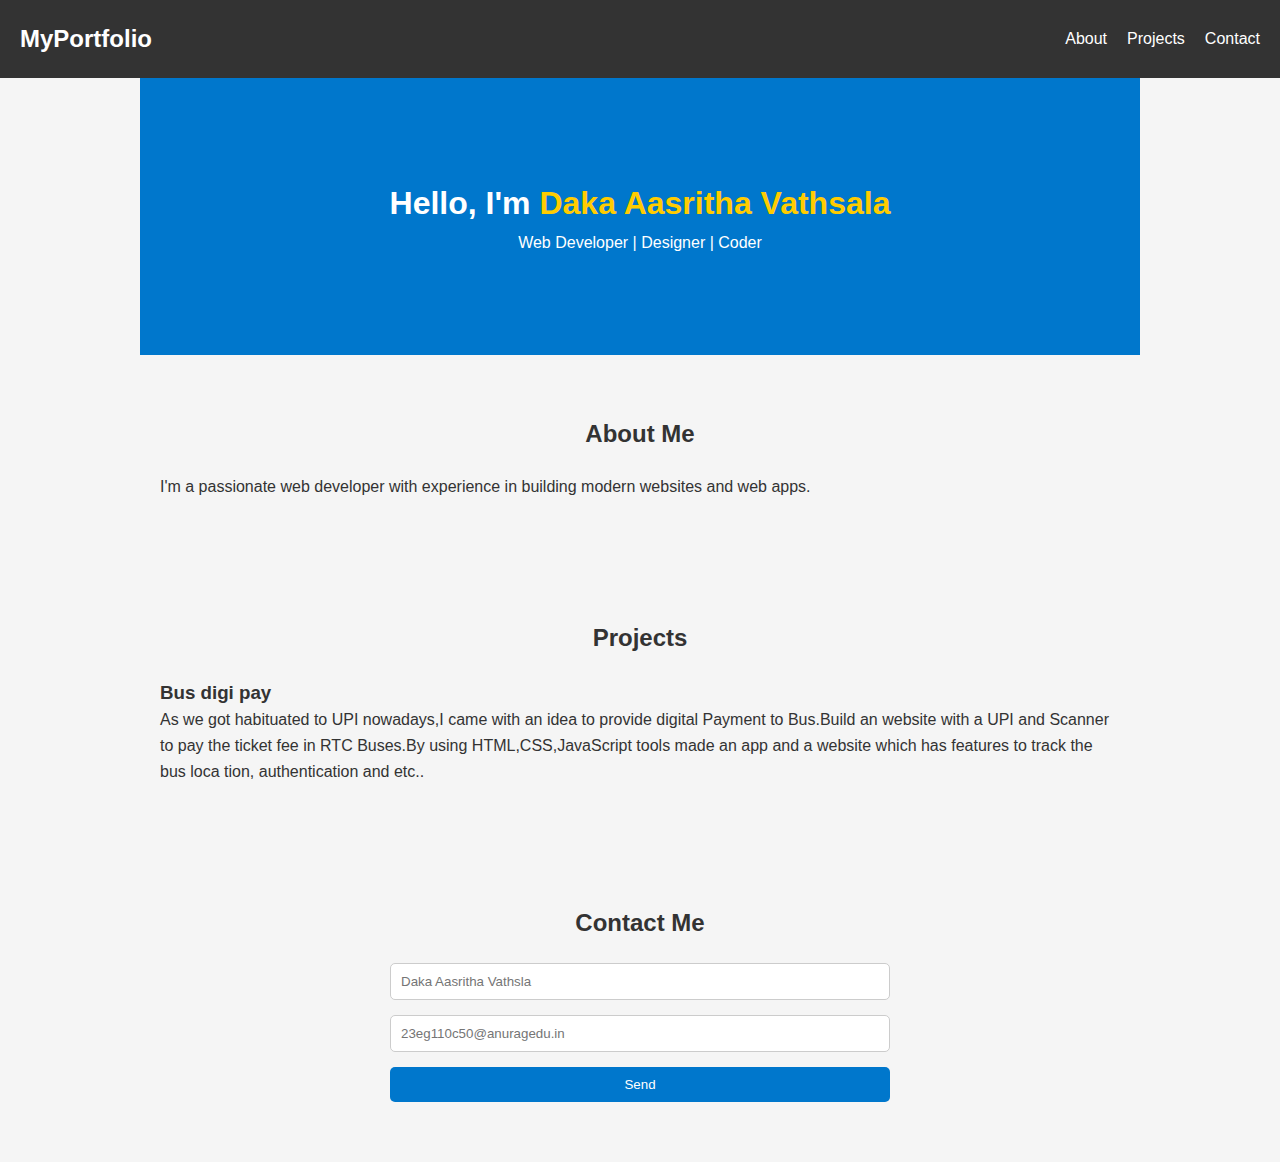
<file: index.html>
<!DOCTYPE html>
<html lang="en">
<head>
  <meta charset="UTF-8" />
  <meta name="viewport" content="width=device-width, initial-scale=1.0"/>
  <title>My Portfolio</title>
  <link rel="stylesheet" href="style.css">
</head>
<body>

  <header>
    <div class="logo">MyPortfolio</div>
    <nav id="navbar">
      <ul>
        <li><a href="#about">About</a></li>
        <li><a href="#projects">Projects</a></li>
        <li><a href="#contact">Contact</a></li>
      </ul>
    </nav>
    <div class="menu-toggle" onclick="toggleMenu()">☰</div>
  </header>

  <section id="hero">
    <h1>Hello, I'm <span>Daka Aasritha Vathsala</span></h1>
    <p>Web Developer | Designer | Coder</p>
  </section>

  <section id="about">
    <h2>About Me</h2>
    <p>
      I'm a passionate web developer with experience in building modern websites and web apps.
    </p>
  </section>

  <section id="projects">
    <h2>Projects</h2>
    <div class="project-list">
      <div class="Bus digi pay">
        <h3>Bus digi pay</h3>
        <p>As we got habituated to UPI nowadays,I came with an idea to provide digital Payment to Bus.Build an website with a UPI and Scanner to pay the ticket fee in RTC Buses.By using HTML,CSS,JavaScript tools made an app and a website which has features to track the bus loca
tion, authentication and etc..</p>
      </div>
    </div>
  </section>

  <section id="contact">
    <h2>Contact Me</h2>
    <form>
      <input type="text" placeholder="Daka Aasritha Vathsla" required />
      <input type="email" placeholder="23eg110c50@anuragedu.in" required />
      <button type="submit">Send</button>
    </form>
  </section>

  <script src="script.js"></script>
</body>
</html>
</file>
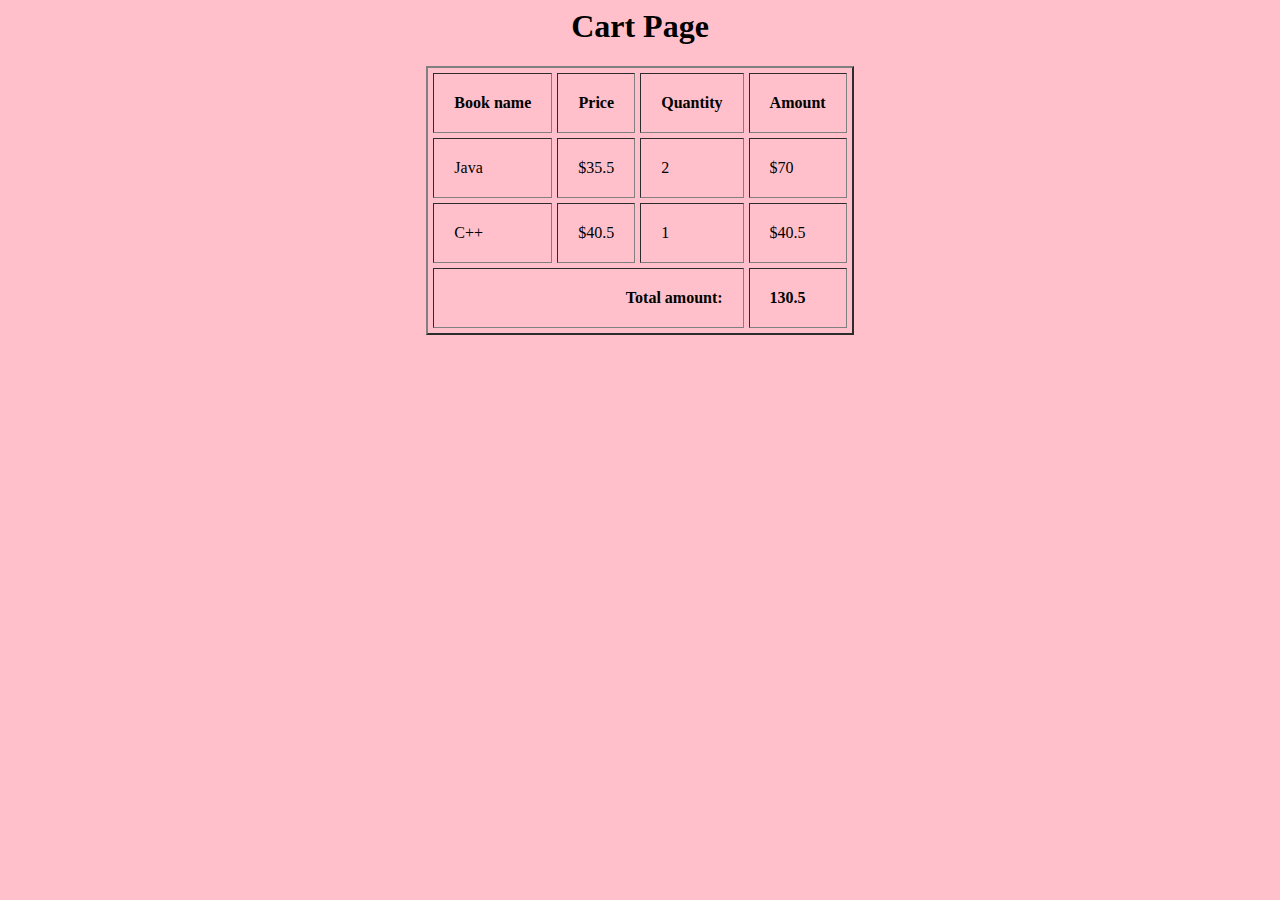
<file: cart.html>
<html>
<body bgcolor="pink">
<center><h1>Cart Page</h1>
<table align="center" border="2" cellspacing="5" cellpadding="20">
<tr>
      <th>Book name</th>
      <th>Price</th>
      <th>Quantity</th>
      <th>Amount</th>
</tr>
<tr>
       <td>Java</td>
       <td>$35.5</td>
       <td>2</td>
       <td>$70</td>
</tr>
<tr>
        <td>C++</td>
        <td>$40.5</td>
        <td>1</td>
        <td>$40.5</td>
</tr>
<tr>
         <td colspan=3 align="right"><b>Total amount:</b></td>
         <td ><b>130.5</b> </td>
</tr>
</body>
</html>
</file>
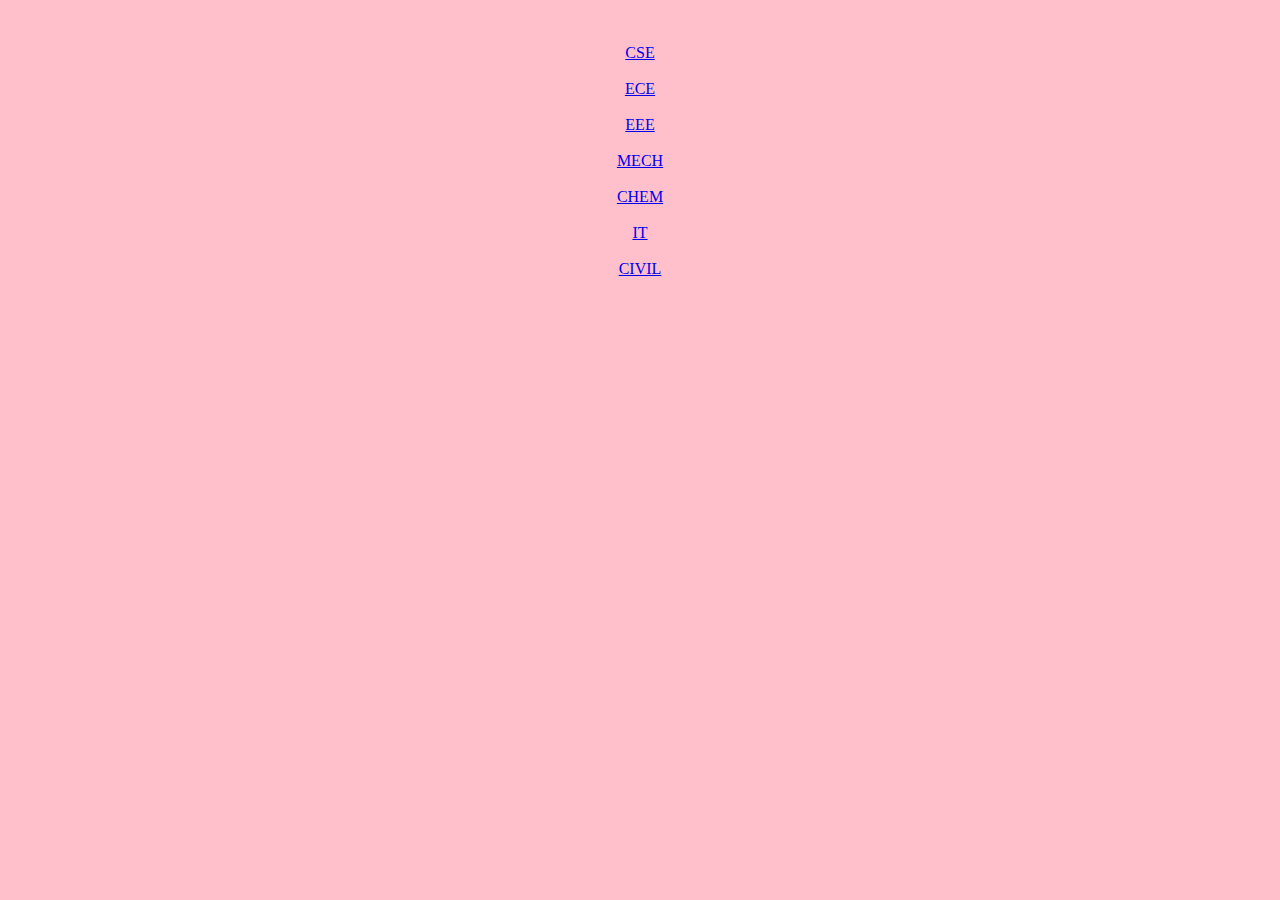
<file: frame2.html>
<html>
<body bgcolor="pink">
<br><br>
<CENTER><a href="cse.html" target="showframe">CSE</a><br><br>
<a href="ece.html" target="showframe">ECE</a><br><br>
<a href="eee.html" target="showframe">EEE</a><br><br>
<a href="mech.html" target="showframe">MECH</a><br><br>
<a href="chem.html" target="showframe">CHEM</a><br><br>
<a href="it.html" target="showframe">IT</a><br><br>
<a href="civil.html" target="showframe">CIVIL</a></CENTER><br><br>
</body>
</html>
</file>
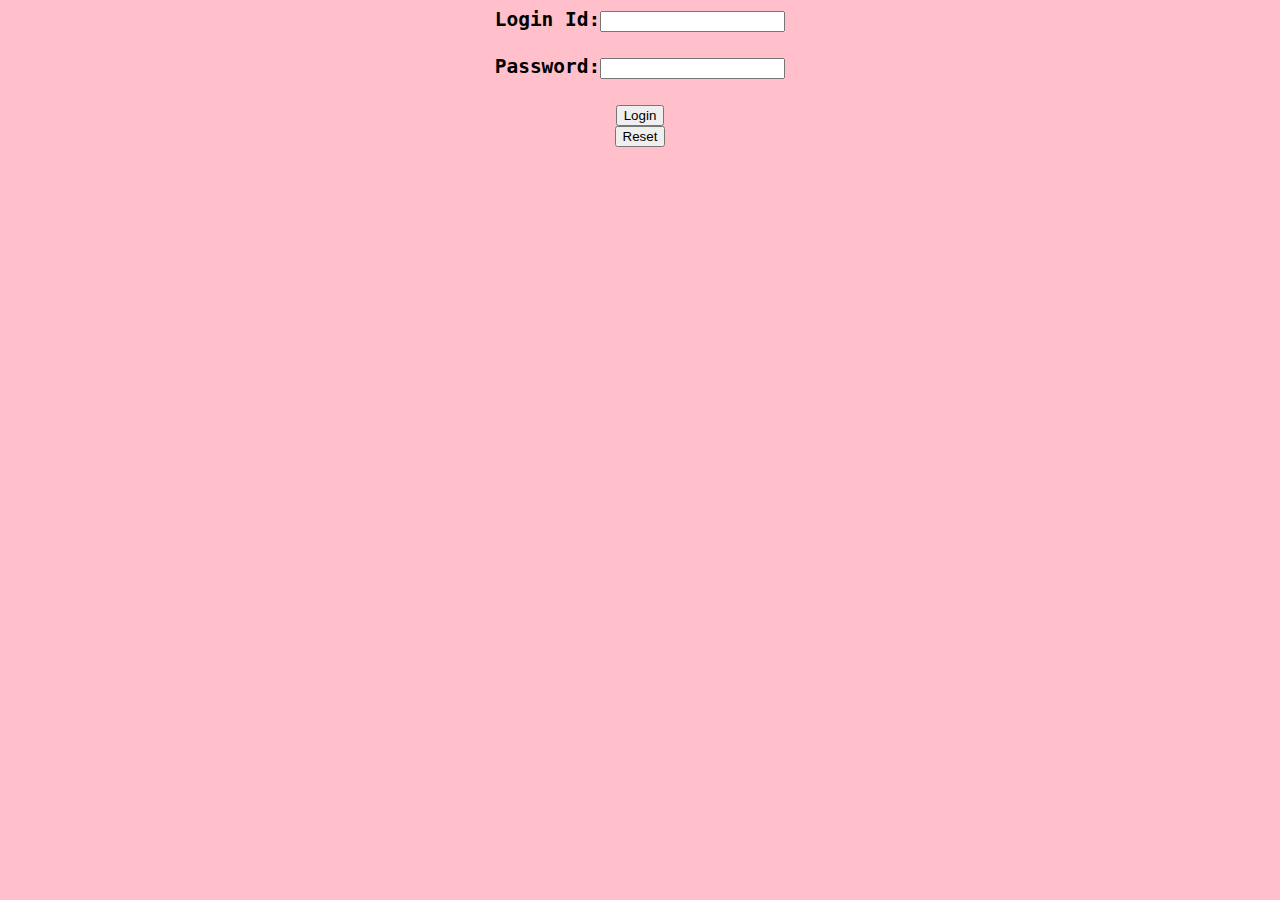
<file: login.html>
<html>
<head><title>Login Page</title></head>
<body bgcolor="pink">
<form action="">
<center>
<pre>
<h2>Login Id:<input type="text" name="login"/><br>
Password:<input type="password" name="pwd"/><br>
 <input type="submit" name="sub" value="Login"/> 
<input type="button" name="rst" value="Reset"/></h2>
</pre></center>
</form></body>
</html>
</file>
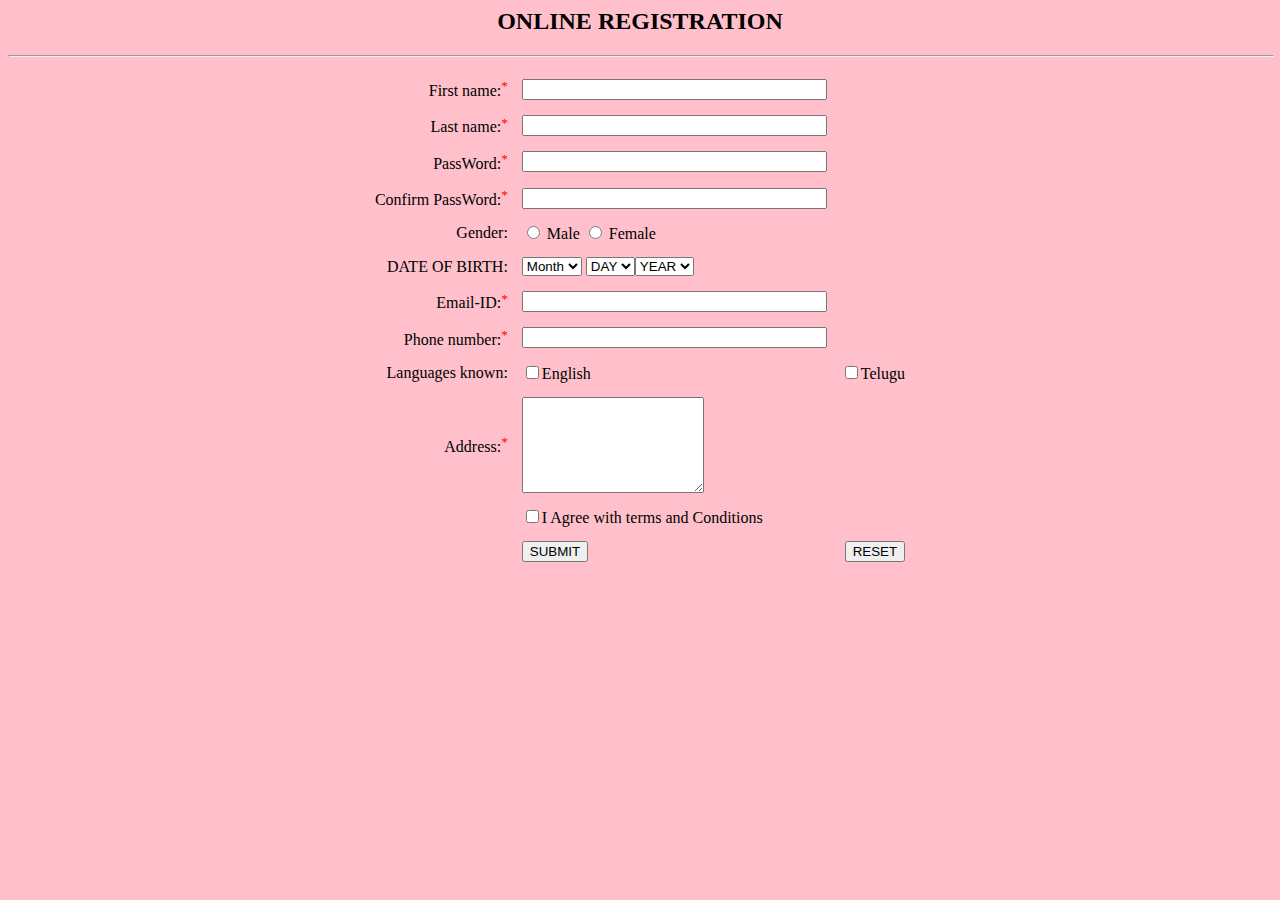
<file: registration.html>
<html>
<head>
<title>REGISTRATION FORM</title>
</head>
<body bgcolor="pink">
<h2 align="center">ONLINE REGISTRATION</h2>
<hr align="center" width="100%" />
<table align="center" cellspacing="12">
<tr>
<td align="right">First name:<font color="red"><sup>*</sup></font></td>
<td align="left"><input type="text" maxlength="40" size="35" name="fname">
</tr>
<tr>
<td align="right">Last name:<font color="red"><sup>*</sup></font></td>
<td align="left"><input type="text" maxlength="40" size="35" name="lname">
</tr>
<tr>
<td align="right">PassWord:<font color="red"><sup>*</sup></font></td>
<td align="left"><input type="PassWord" maxlength="40" size="35" name="pw">
</tr>
<tr>
<td align="right">Confirm PassWord:<font color="red"><sup>*</sup></font></td>
<td align="left"><input type="PassWord" maxlength="40" size="35" name="cp">
</tr>
<tr>
<td align="right">Gender:</td>
<form>
<td><input type="radio" name="sex" value="male" /> Male
<input type="radio" name="sex" value="female" /> Female</td>
</form>
</tr>
<tr>
<td align="right">DATE OF BIRTH:</td>
<td align="left">
<select name="dob">
<option value="x">Month</option>
<option value="j">JAN</option>
<option value="f">FEB</option>
<option value="m">MAR</option>
<option value="A">APR</option>
<option value="m">MAY</option>
<option value="j">JUN</option>
<option value="j">JUL</option>
<option value="j">AUG</option>
<option value="v">SEP</option>
<option value="o">OCT</option>
<option value="n">NOV</option>
<option value="d">DEC</option>
</select>
<select name="dob1">
<option value="v">DAY</option>
<option value="1">01</option>
<option value="2">02</option>
<option value="3">03</option>
<option value="4">04</option>
<option value="5">05</option>
<option value="6">06</option>
<option value="7">07</option>
<option value="8">08</option>
<option value="9">09</option>
<option value="c">10</option>
<option value="x">11</option>
<option value="a">12</option>
<option value="q">13</option>
<option value="f">14</option>
<option value="o">15</option>
<option value="s">16</option>
<option value="y">17</option>
<option value="z">18</option>
<option value="i">19</option>
<option value="j">20</option>
<option value="h">21</option>
<option value="e">22</option>
<option value="u">23</option>
<option value="e">24</option>
<option value="c">25</option>
<option value="b">26</option>
<option value="v">27</option>
<option value="p">28</option>
<option value="o">29</option>
<option value="k">30</option>
<option value="c">31</option>
</select><select name="dob3">
<option value="ram">YEAR</option>
<option value="2010">2010</option>
<option value="2009">2009</option>
<option value="2008">2008</option>
<option value="2007">2007</option>
<option value="2006">2006</option>
<option value="2005">2005</option>
<option value="2004">2004</option>
<option value="2003">2003</option>
</select>
<tr>
<td align="right">Email-ID:<font color="red"><sup>*</sup></font></td>
<td align="left"><input type="text" maxlength="40" size="35" name="ename">
</tr>
<tr>
<td align="right">Phone number:<font color="red"><sup>*</sup></font></td>
<td align="left"><input type="text" maxlength="40" size="35" name="phn">
</tr>
<tr>
<td align="right">Languages known:</td>
<td align="left"><input type="checkbox" name="hb" value="en">English</td>
<td align="left"><input type="checkbox" name="hb" value="te">Telugu</td>
</tr>
<tr>
<td align="right">Address:<font color="red"><sup>*</sup></font></td>
<td align="left"><textarea rows="6" cols="20" name="add">	</textarea>   </td>
</tr>
<tr>
<td></td>
<td align="left"><input type="checkbox" name="xx" value="yy">I Agree with terms and
Conditions</td>
</tr>
<tr> <td></td>
<td align="left"><input type="SUBMIT" value="SUBMIT"></td>
<td align="right"><input type="RESET" value="RESET"></td>
</tr>
</table></body>
</html>
</file>
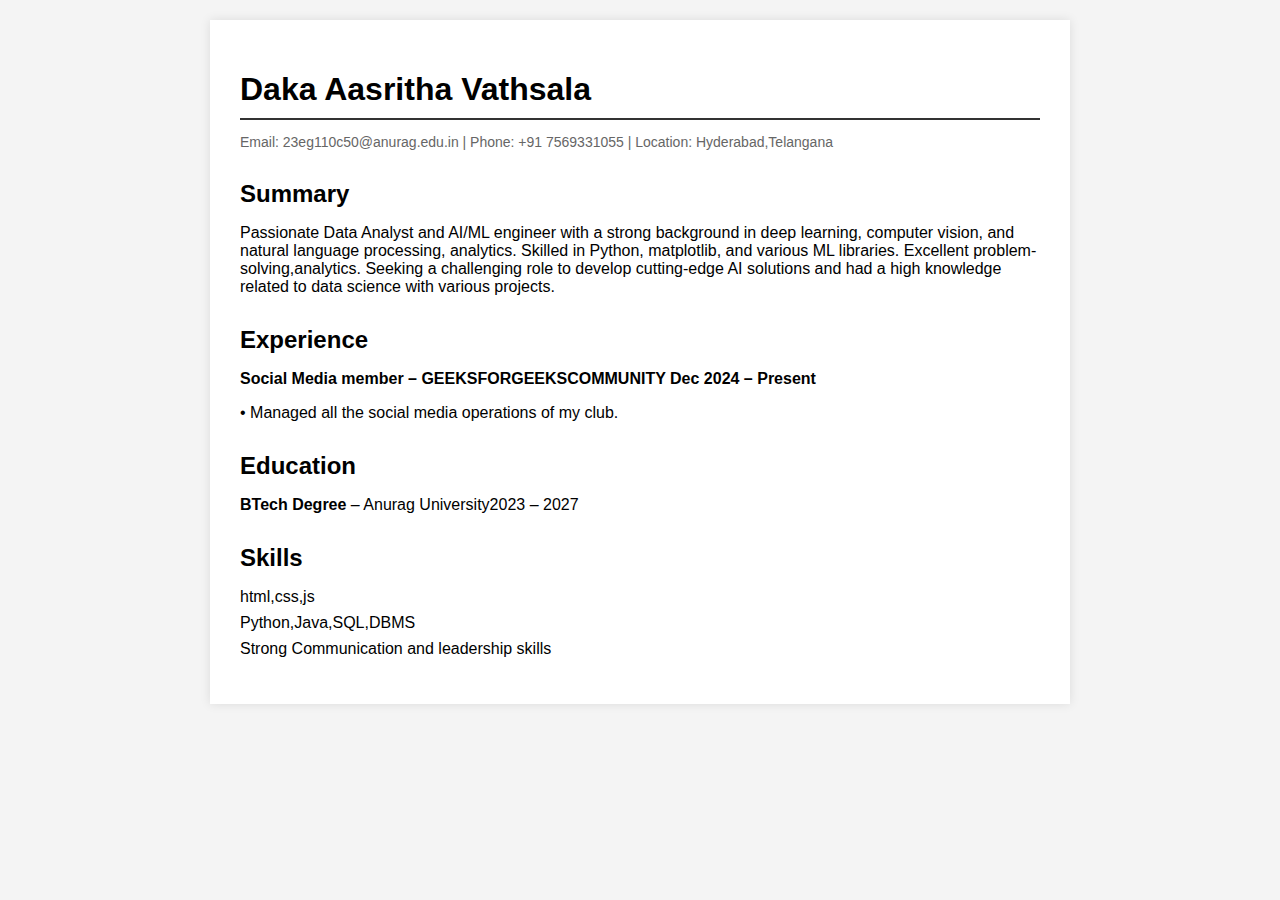
<file: resume.html>
<!DOCTYPE html>
<html lang="en">
<head>
  <meta charset="UTF-8">
  <meta name="viewport" content="width=device-width, initial-scale=1">
  <title>My Resume</title>
  <style>
    body {
      font-family: Arial, sans-serif;
      margin: 0;
      padding: 0;
      background: #f4f4f4;
    }

    .container {
      max-width: 800px;
      margin: 20px auto;
      background: #fff;
      padding: 30px;
      box-shadow: 0 0 10px rgba(0,0,0,0.1);
    }

    h1, h2, h3 {
      margin-bottom: 10px;
    }

    h1 {
      border-bottom: 2px solid #333;
      padding-bottom: 10px;
    }

    .section {
      margin-top: 30px;
    }

    ul {
      list-style: none;
      padding: 0;
    }

    li {
      margin-bottom: 8px;
    }

    .contact-info {
      font-size: 14px;
      color: #666;
    }

    .job-title {
      font-weight: bold;
    }

    .date {
      float: right;
      font-style: italic;
      color: #888;
    }

    @media (max-width: 600px) {
      .date {
        float: none;
        display: block;
        margin-top: 5px;
      }
    }
  </style>
</head>
<body>
  <div class="container">
    <h1>Daka Aasritha Vathsala</h1>
    <p class="contact-info">
      Email: 23eg110c50@anurag.edu.in | Phone: +91 7569331055 | Location: Hyderabad,Telangana
    </p>

    <div class="section">
      <h2>Summary</h2>
      <p> Passionate Data Analyst and AI/ML engineer with a strong background in deep learning, computer vision, and natural
 language processing, analytics. Skilled in Python, matplotlib, and various ML libraries. Excellent problem-solving,analytics.
 Seeking a challenging role to develop cutting-edge AI solutions and had a high knowledge related to data science with
 various projects.</p>
    </div>

    <div class="section">
      <h2>Experience</h2>
      <ul>
        <li>
          <div class="job-title">Social Media member – GEEKSFORGEEKSCOMMUNITY <span class="24-12-24">Dec 2024 – Present</span></div>
          <p>• Managed all the social media operations of my club.<br>
        </li>
      </ul>
    </div>

    <div class="section">
      <h2>Education</h2>
      <ul>
        <li>
          <strong>BTech Degree</strong> – Anurag University<span class="06-06-27">2023 – 2027</span><br>
        </li>
      </ul>
    </div>

    <div class="section">
      <h2>Skills</h2>
      <ul>
        <li>html,css,js</li>
        <li>Python,Java,SQL,DBMS</li>
        <li>Strong Communication and leadership skills</li>
      </ul>
    </div>
  </div>
</body>
</html>
</file>
<file: style.css>
* {
  box-sizing: border-box;
  margin: 0;
  padding: 0;
}

body {
  font-family: 'Arial', sans-serif;
  line-height: 1.6;
  background: #f5f5f5;
  color: #333;
}

header {
  background: #333;
  color: #fff;
  padding: 20px;
  display: flex;
  justify-content: space-between;
  align-items: center;
}

.logo {
  font-size: 24px;
  font-weight: bold;
}

nav ul {
  list-style: none;
  display: flex;
}

nav ul li {
  margin-left: 20px;
}

nav ul li a {
  color: #fff;
  text-decoration: none;
}

.menu-toggle {
  display: none;
  font-size: 24px;
  cursor: pointer;
}

#hero {
  background: #0077cc;
  color: white;
  padding: 100px 20px;
  text-align: center;
}

#hero span {
  color: #ffcc00;
}

section {
  padding: 60px 20px;
  max-width: 1000px;
  margin: auto;
}

h2 {
  text-align: center;
  margin-bottom: 20px;
}

.project-list {
  display: grid;
  grid-template-columns: repeat(auto-fit, minmax(250px, 1fr));
  gap: 20px;
}

.project {
  background: #fff;
  padding: 20px;
  border-radius: 5px;
  box-shadow: 0 2px 6px rgba(0,0,0,0.1);
}

form {
  max-width: 500px;
  margin: auto;
  display: flex;
  flex-direction: column;
}

form input, form textarea {
  margin-bottom: 15px;
  padding: 10px;
  border: 1px solid #ccc;
  border-radius: 5px;
}

form button {
  background: #0077cc;
  color: white;
  border: none;
  padding: 10px;
  border-radius: 5px;
  cursor: pointer;
}

form button:hover {
  background: #005fa3;
}

footer {
  background: #333;
  color: white;
  text-align: center;
  padding: 15px;
  margin-top: 30px;
}

/* Responsive */
@media (max-width: 768px) {
  nav ul {
    display: none;
    flex-direction: column;
    background: #444;
    position: absolute;
    top: 60px;
    right: 20px;
    padding: 10px;
  }

  nav ul.show {
    display: flex;
  }

  .menu-toggle {
    display: block;
  }
}
</file>
